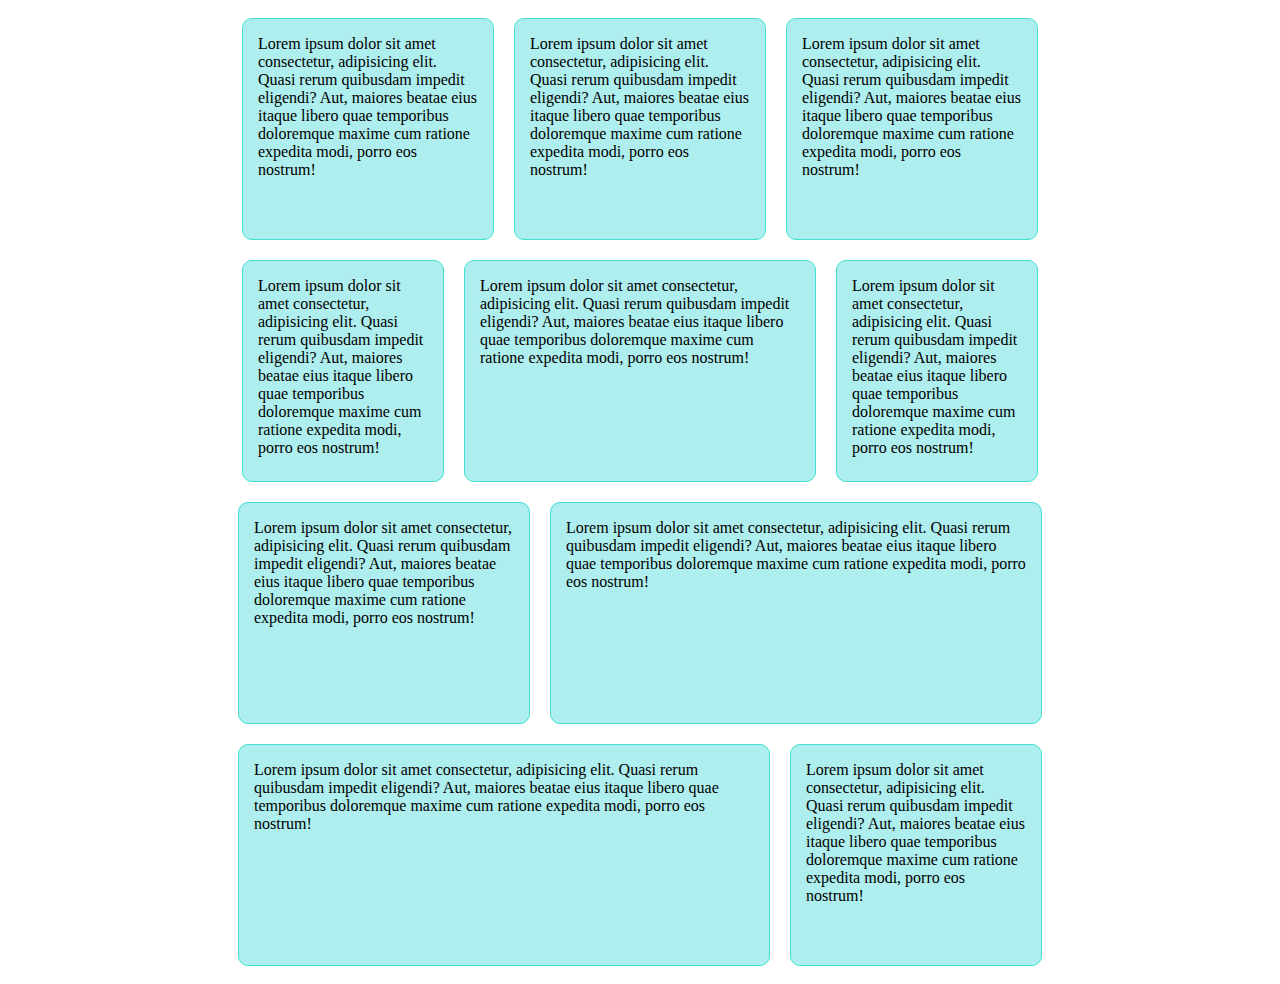
<file: Task1/index.html>
<!DOCTYPE html>
<html lang="en">
<head>
    <meta charset="UTF-8">
    <meta http-equiv="X-UA-Compatible" content="IE=edge">
    <meta name="viewport" content="width=device-width, initial-scale=1.0">
    <title>Task 1</title>
    <link rel="stylesheet" href="css/style.css">
</head>
<body>
    <div>
        <div class="each-row">
            <div class="all-boxes box-1">
                <p>Lorem ipsum dolor sit amet consectetur, adipisicing elit. Quasi rerum quibusdam impedit eligendi? Aut, maiores beatae eius itaque libero quae temporibus doloremque maxime cum ratione expedita modi, porro eos nostrum!</p>
            </div>
            <div class="all-boxes box-1">
                <p>Lorem ipsum dolor sit amet consectetur, adipisicing elit. Quasi rerum quibusdam impedit eligendi? Aut, maiores beatae eius itaque libero quae temporibus doloremque maxime cum ratione expedita modi, porro eos nostrum!</p>
            </div>
            <div class="all-boxes box-1">
                <p>Lorem ipsum dolor sit amet consectetur, adipisicing elit. Quasi rerum quibusdam impedit eligendi? Aut, maiores beatae eius itaque libero quae temporibus doloremque maxime cum ratione expedita modi, porro eos nostrum!</p>
            </div>
        </div><!-- each-row -->
        <div class="each-row">
            <div class="all-boxes box-2">
                <p>Lorem ipsum dolor sit amet consectetur, adipisicing elit. Quasi rerum quibusdam impedit eligendi? Aut, maiores beatae eius itaque libero quae temporibus doloremque maxime cum ratione expedita modi, porro eos nostrum!</p>
            </div>
            <div class="all-boxes box-3">
                <p>Lorem ipsum dolor sit amet consectetur, adipisicing elit. Quasi rerum quibusdam impedit eligendi? Aut, maiores beatae eius itaque libero quae temporibus doloremque maxime cum ratione expedita modi, porro eos nostrum!</p>
            </div>
            <div class="all-boxes box-2">
                <p>Lorem ipsum dolor sit amet consectetur, adipisicing elit. Quasi rerum quibusdam impedit eligendi? Aut, maiores beatae eius itaque libero quae temporibus doloremque maxime cum ratione expedita modi, porro eos nostrum!</p>
            </div>
        </div><!-- each-row -->
        <div class="each-row">
            <div class="all-boxes box-4">
                <p>Lorem ipsum dolor sit amet consectetur, adipisicing elit. Quasi rerum quibusdam impedit eligendi? Aut, maiores beatae eius itaque libero quae temporibus doloremque maxime cum ratione expedita modi, porro eos nostrum!</p>
            </div>
            <div class="all-boxes box-5">
                <p>Lorem ipsum dolor sit amet consectetur, adipisicing elit. Quasi rerum quibusdam impedit eligendi? Aut, maiores beatae eius itaque libero quae temporibus doloremque maxime cum ratione expedita modi, porro eos nostrum!</p>
            </div>
        </div><!-- each-row -->
        <div class="each-row">
            <div class="all-boxes box-6">
                <p>Lorem ipsum dolor sit amet consectetur, adipisicing elit. Quasi rerum quibusdam impedit eligendi? Aut, maiores beatae eius itaque libero quae temporibus doloremque maxime cum ratione expedita modi, porro eos nostrum!</p>
            </div>
            <div class="all-boxes box-7" >
                <p>Lorem ipsum dolor sit amet consectetur, adipisicing elit. Quasi rerum quibusdam impedit eligendi? Aut, maiores beatae eius itaque libero quae temporibus doloremque maxime cum ratione expedita modi, porro eos nostrum!</p>
            </div>
        </div><!-- each-row -->
    </div>
</body>
</html>
</file>
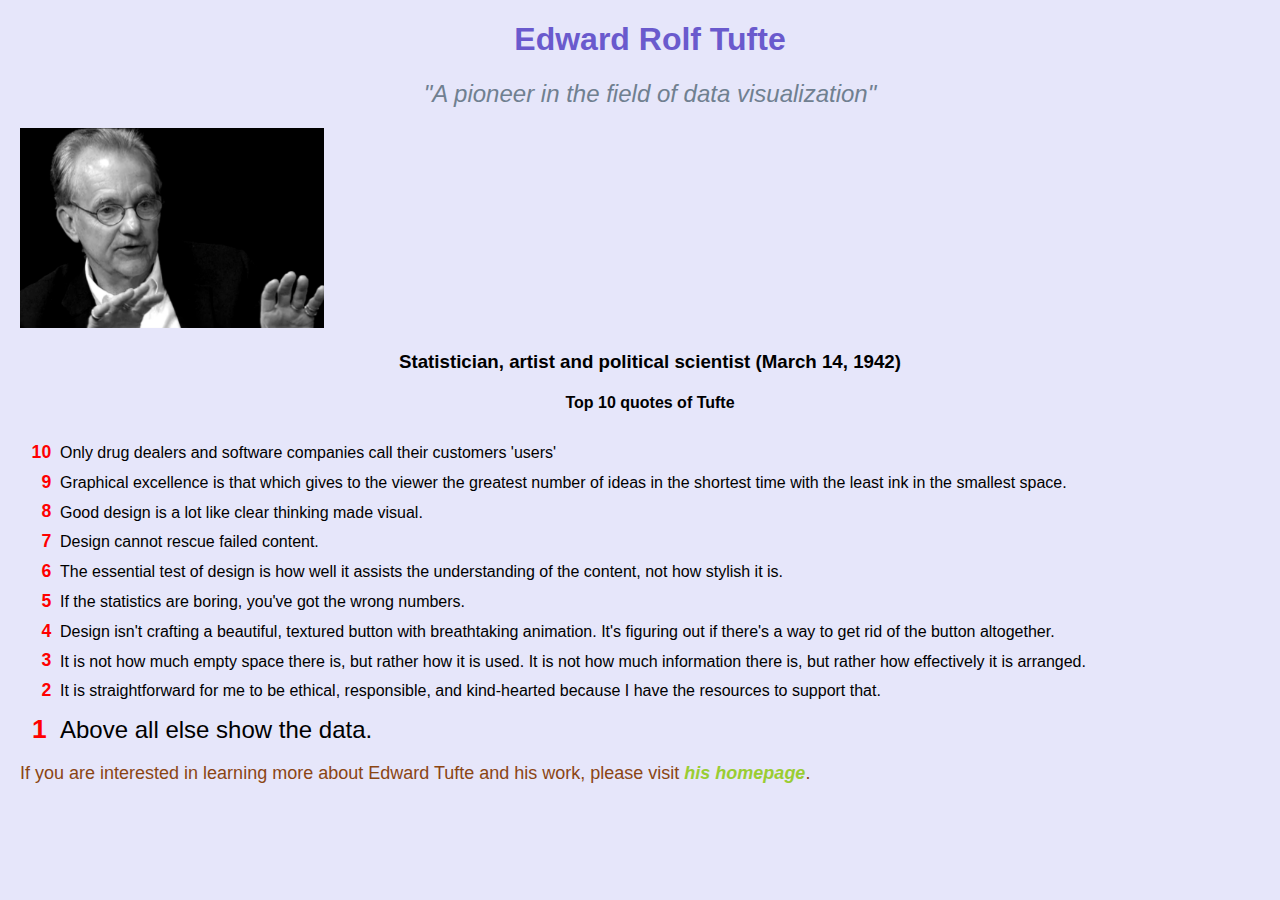
<file: Task2/index.html>
<!DOCTYPE html>
<html lang="en">
<head>
    <meta charset="UTF-8">
    <meta http-equiv="X-UA-Compatible" content="IE=edge">
    <meta name="viewport" content="width=device-width, initial-scale=1.0">
    <title>Task 2</title>
    <link rel="stylesheet" href="css/style.css">
</head>
<body>
    <div class="main-div">
        <div>
            <h1 class="centred-text">Edward Rolf Tufte</h1>
        </div>
        <div>
            <h2 class="centred-text">"A pioneer in the field of data visualization"</h2>
        </div>
        <div>
            <img src="img/tufte.png" alt="Edward Tufte" height="200px">
        </div>
        <div>
            <h3 class="centred-text">Statistician, artist and political scientist (March 14, 1942)</h3>
        </div>
        <div>
            <h4 class="centred-text">Top 10 quotes of Tufte</h4>
        </div>
        <div>
            <ol>
                <li>Only drug dealers and software companies call their customers 'users'</li>
                <li>Graphical excellence is that which gives to the viewer the greatest number of ideas in the shortest time with the least ink in the smallest space.</li>
                <li>Good design is a lot like clear thinking made visual.</li>
                <li>Design cannot rescue failed content.</li>
                <li>The essential test of design is how well it assists the understanding of the content, not how stylish it is.</li>
                <li>If the statistics are boring, you've got the wrong numbers.</li>
                <li>Design isn't crafting a beautiful, textured button with breathtaking animation. It's figuring out if there's a way to get rid of the button altogether.</li>
                <li>It is not how much empty space there is, but rather how it is used. It is not how much information there is, but rather how effectively it is arranged.</li>
                <li>It is straightforward for me to be ethical, responsible, and kind-hearted because I have the resources to support that.</li>
                <li class="special-quote">Above all else show the data.</li>
            </ol>
        </div>
        <div>
            <p>If you are interested in learning more about Edward Tufte and his work, please visit <a href="https://www.edwardtufte.com/tufte/">his homepage</a>.</p>
        </div>
    </div>
</body>
</html>
</file>
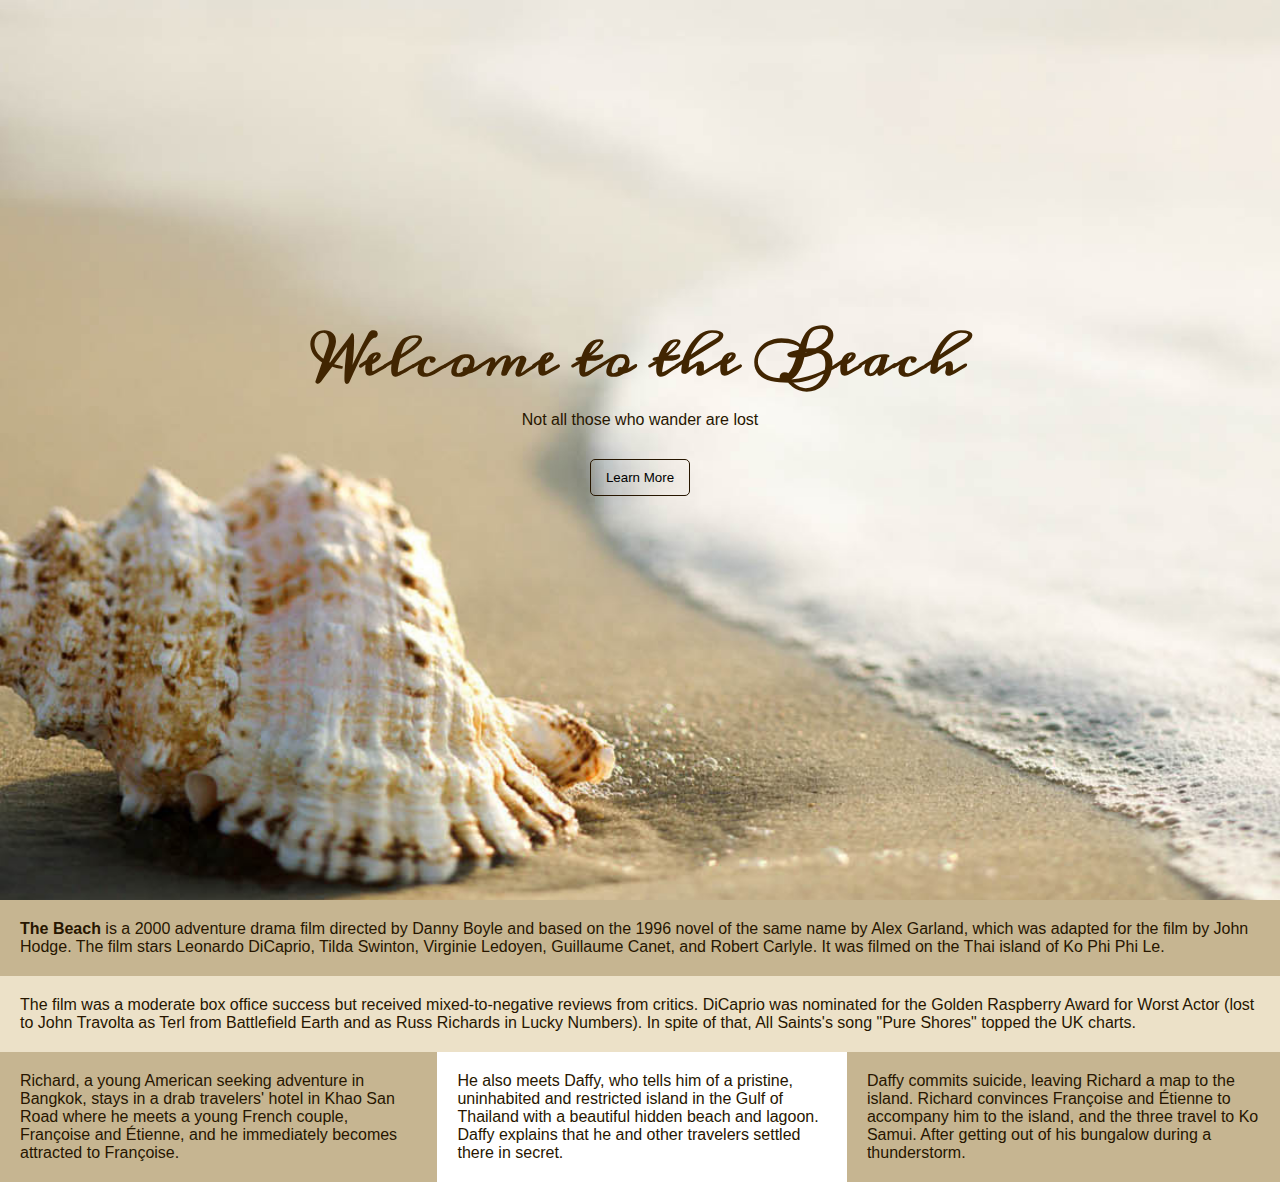
<file: Task3/index.html>
<!DOCTYPE html>
<html lang="en">

<head>
    <meta charset="UTF-8">
    <meta http-equiv="X-UA-Compatible" content="IE=edge">
    <meta name="viewport" content="width=device-width, initial-scale=1.0">
    <title>Task3</title>
    <link rel="preconnect" href="https://fonts.gstatic.com">
    <link rel="preconnect" href="https://fonts.gstatic.com">
    <link href="https://fonts.googleapis.com/css2?family=Meddon&display=swap" rel="stylesheet">
    <link rel="stylesheet" href="css/style.css">
</head>

<body>
    <div class="main-page-container">
        <h1>Welcome to the Beach</h1>
        <p>Not all those who wander are lost</p>
        <button onclick="window.location.href='https://en.wikipedia.org/wiki/The_Beach_(film)';">Learn More</button>
    </div>
    <div>
        <div>
            <p class="dark"><strong>The Beach</strong> is a 2000 adventure drama film directed by Danny Boyle and based
                on the 1996 novel
                of the same name by Alex Garland, which was adapted for the film by John Hodge. The film stars Leonardo
                DiCaprio, Tilda Swinton, Virginie Ledoyen, Guillaume Canet, and Robert Carlyle. It was filmed on the
                Thai island of Ko Phi Phi Le. </p>
            <p class="light">The film was a moderate box office success but received mixed-to-negative reviews from
                critics. DiCaprio was nominated for the Golden Raspberry Award for Worst Actor (lost to John Travolta as
                Terl from Battlefield Earth and as Russ Richards in Lucky Numbers). In spite of that, All Saints's song
                "Pure Shores" topped the UK charts. </p>
        </div>
        <div class="little-containers">
            <p class="dark">Richard, a young American seeking adventure in Bangkok, stays in a drab travelers' hotel in
                Khao San Road where he meets a young French couple, Françoise and Étienne, and he immediately becomes
                attracted to Françoise.</p>
            <p class="white">He also meets Daffy, who tells him of a pristine, uninhabited and restricted island in the
                Gulf of Thailand with a beautiful hidden beach and lagoon. Daffy explains that he and other travelers
                settled there in secret.</p>
            <p class="dark">Daffy commits suicide, leaving Richard a map to the island. Richard convinces Françoise and
                Étienne to accompany him to the island, and the three travel to Ko Samui. After getting out 
                of his bungalow during a thunderstorm.</p>
        </div>
    </div>
</body>

</html>
</file>
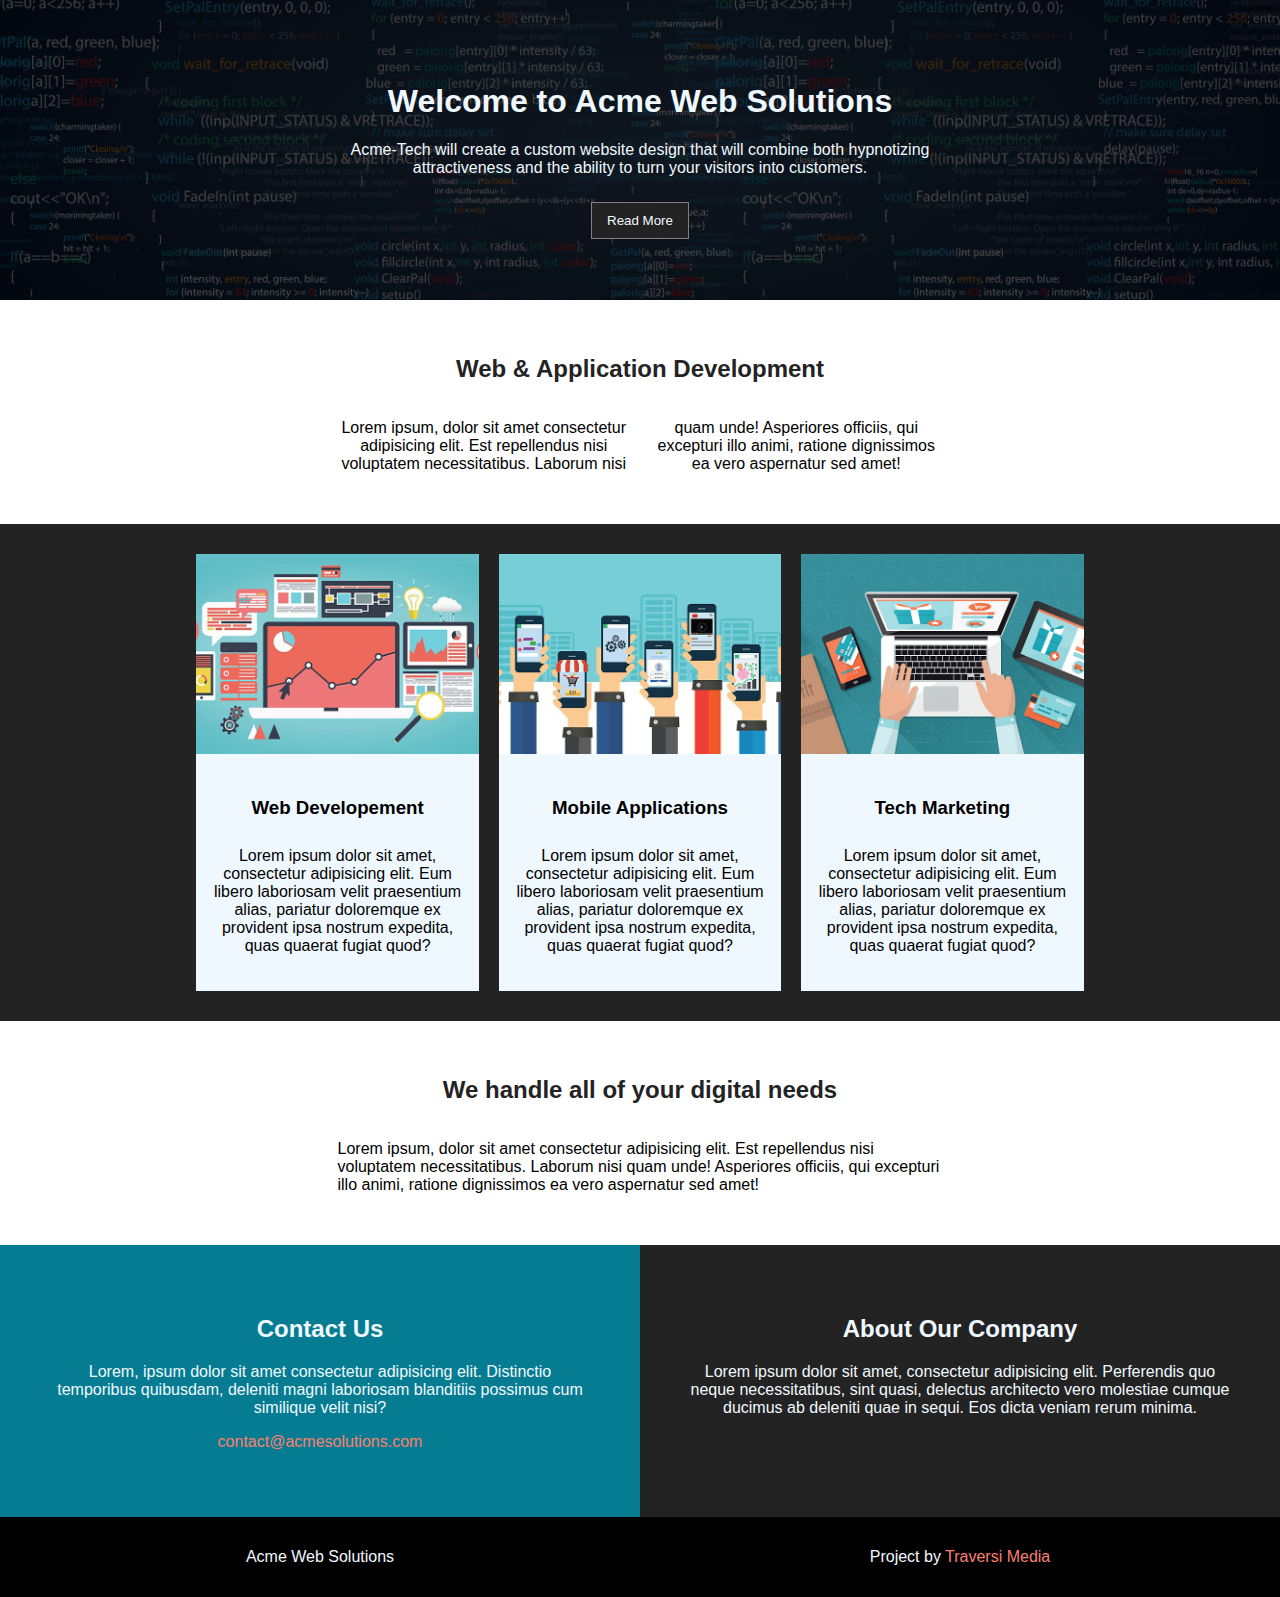
<file: Task4/index.html>
<!DOCTYPE html>
<html lang="en">

<head>
    <meta charset="UTF-8">
    <meta http-equiv="X-UA-Compatible" content="IE=edge">
    <meta name="viewport" content="width=device-width, initial-scale=1.0">
    <title>Task4</title>
    <link rel="stylesheet" href="css/style.css">
</head>

<body>
    <div class="overlay">
        <div class="header-container">
            <h1>Welcome to Acme Web Solutions</h1>
            <p class="header-text">Acme-Tech will create a custom website design that will combine both hypnotizing
                attractiveness and
                the ability to turn your visitors into customers.</p>
            <button href="#read-more">Read More</button>
        </div>
    </div>
    <div class="white-container">
        <h2>Web & Application Development</h2>
        <p class="columns2">
            Lorem ipsum, dolor sit amet consectetur adipisicing elit. Est repellendus nisi voluptatem necessitatibus.
            Laborum nisi quam unde! Asperiores officiis, qui excepturi illo animi, ratione dignissimos ea vero
            aspernatur sed amet!
        </p>
    </div>
    <div class="grey-container">
        <div class="little-boxes">
            <div class="little-img">
                <img src="img/web.jpg" alt="pic of web dev" height="200">
            </div>
            <div class="little-content">
                <h3>Web Developement</h3>
                <p>Lorem ipsum dolor sit amet, consectetur adipisicing elit. Eum libero laboriosam velit praesentium
                    alias,
                    pariatur doloremque ex provident ipsa nostrum expedita, quas quaerat fugiat quod?</p>
            </div>
        </div>
        <div class="little-boxes">
            <div class="little-img">
                <img src="img/mobile.jpg" alt="pic of mob app" height="200">
            </div>
            <div class="little-content">
                <h3>Mobile Applications</h3>
                <p>Lorem ipsum dolor sit amet, consectetur adipisicing elit. Eum libero laboriosam velit praesentium
                    alias,
                    pariatur doloremque ex provident ipsa nostrum expedita, quas quaerat fugiat quod?</p>
            </div>
        </div>
        <div class="little-boxes">
            <div class="little-img">
                <img src="img/tech.jpg" alt="pic of tech marceting" height="200">
            </div>
            <div class="little-content">
                <h3>Tech Marketing</h3>
                <p>Lorem ipsum dolor sit amet, consectetur adipisicing elit. Eum libero laboriosam velit praesentium
                    alias,
                    pariatur doloremque ex provident ipsa nostrum expedita, quas quaerat fugiat quod?</p>
            </div>
        </div>
    </div>
    <div class="white-container">
        <h2>We handle all of your digital needs</h2>
        <p class="columns1"> Lorem ipsum, dolor sit amet consectetur adipisicing elit. Est repellendus nisi voluptatem
            necessitatibus.
            Laborum nisi quam unde! Asperiores officiis, qui excepturi illo animi, ratione dignissimos ea vero
            aspernatur sed amet!
        </p>
    </div>
    <div class="contact-about">
        <div class="blue">
            <h2>Contact Us</h2>
            <p>Lorem, ipsum dolor sit amet consectetur adipisicing elit. Distinctio temporibus quibusdam, deleniti magni
                laboriosam blanditiis possimus cum similique velit nisi?</p>
            <p><a href="mailto:#">contact@acmesolutions.com</a></p>

        </div>
        <div class="grey">
            <h2>About Our Company</h2>
            <p>Lorem ipsum dolor sit amet, consectetur adipisicing elit. Perferendis quo neque necessitatibus, sint
                quasi,
                delectus architecto vero molestiae cumque ducimus ab deleniti quae in sequi. Eos dicta veniam rerum
                minima.
            </p>
        </div>
    </div>
    <div class="footer">
        <div class="black">
            <p>Acme Web Solutions</p>
        </div>
        <div class="black">
            <p>Project by <a href="#">Traversi Media</a></p>
        </div>
    </div>
</body>

</html>
</file>
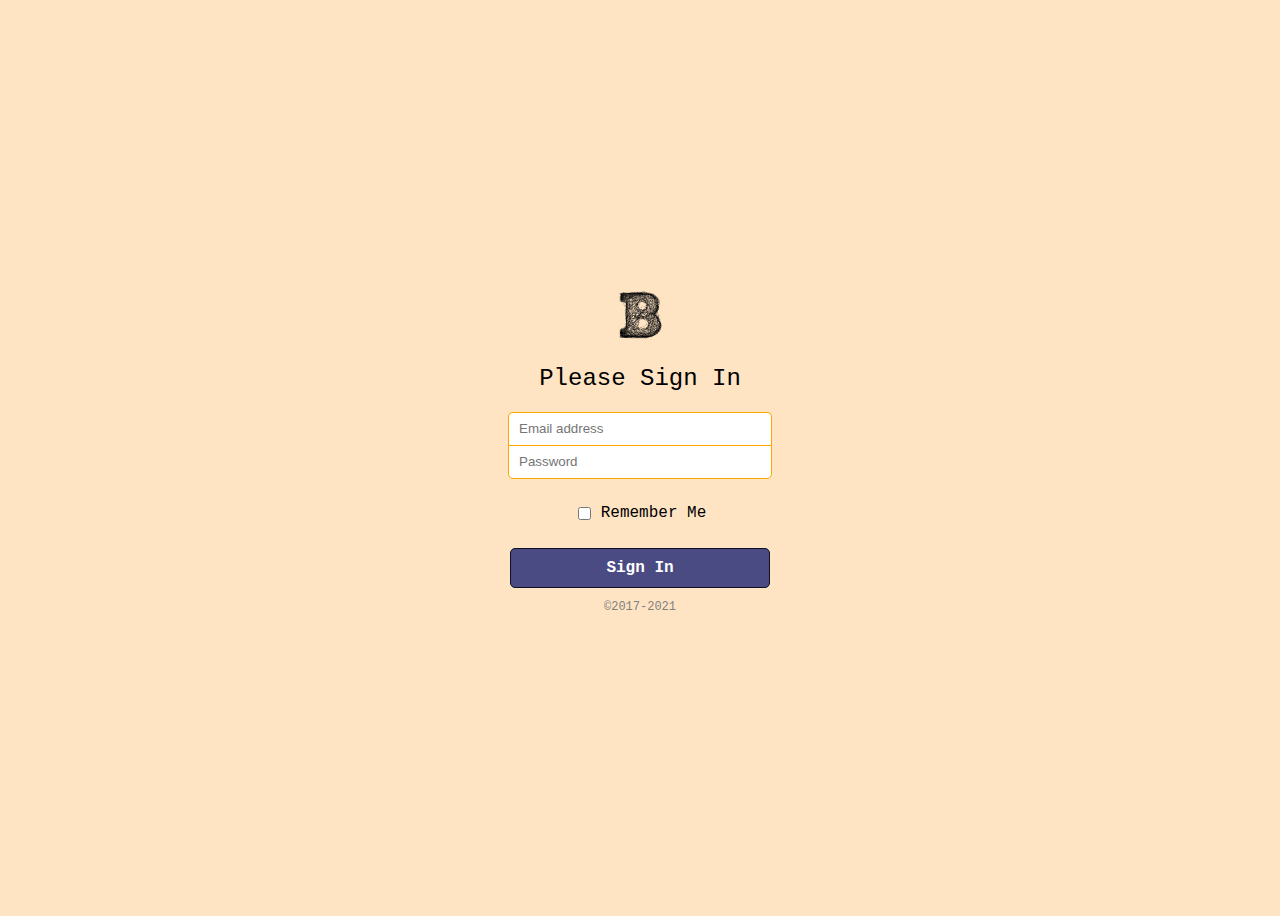
<file: Task5/index.html>
<!DOCTYPE html>
<html lang="en">

<head>
    <meta charset="UTF-8">
    <meta http-equiv="X-UA-Compatible" content="IE=edge">
    <meta name="viewport" content="width=device-width, initial-scale=1.0">
    <title>Task5</title>
    <link rel="stylesheet" href="css/style.css">
</head>

<body>
    <div class="container">
        <div>
            <img src="img/B.png" alt="Logo" height="50">
        </div>
        <h2>Please Sign In</h2>
        <div>
            <form action="" method="POST">
                <div class="input email">
                    <input type="email" name="email" id="email-field" placeholder="Email address">
                    <label for="email-field"></label>
                </div>
                <div class="input password">
                    <input type="password" name="password" id="password-field" placeholder="Password">
                    <label for="password-field"></label>
                </div>
                <div class="checkbox">
                    <input type="checkbox" name="checkbox" value="1" id="remember-me">
                    <label for="remember-me">Remember Me</label>
                </div>
                <div class="submit">
                    <input type="submit" name="submit" id="submit-button" value="Sign In">
                </div>
            </form>
        </div>
        <div>        
            <p>&#169;2017-2021</p>
        </div>
    </div>
</body>

</html>
</file>
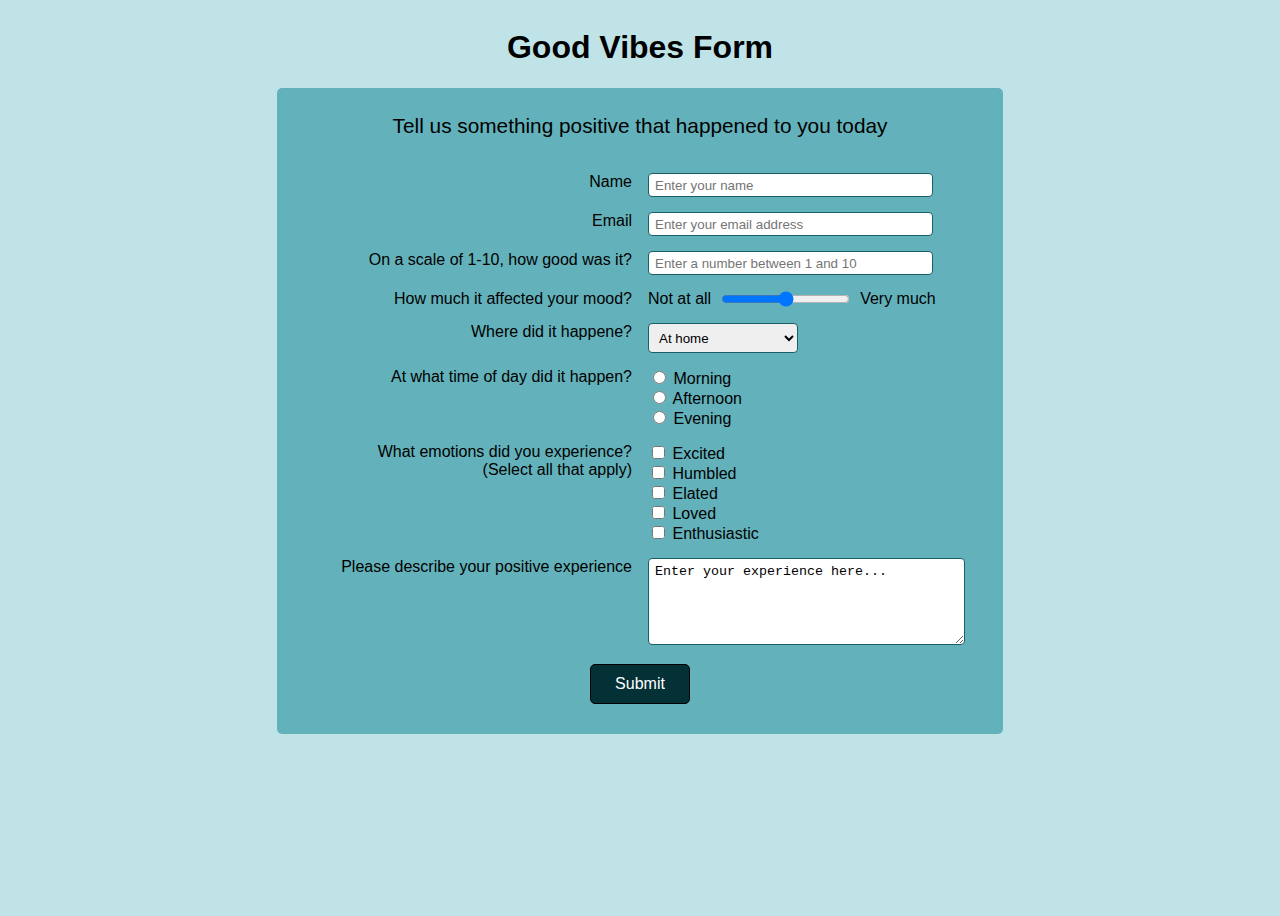
<file: Task6/index.html>
<!DOCTYPE html>
<html lang="en">

<head>
    <meta charset="UTF-8">
    <meta http-equiv="X-UA-Compatible" content="IE=edge">
    <meta name="viewport" content="width=device-width, initial-scale=1.0">
    <title>Task6</title>
    <link rel="stylesheet" href="css/style.css">
</head>

<body>
    <div class="main-container">
        <h1>Good Vibes Form</h1>
        <div class="inner-container">
            <p>Tell us something positive that happened to you today</p>
            <form action="" method="POST">
                <div class="row-container">
                    <div class="left">
                        <label for="name-field">Name</label>
                    </div>
                    <div class="right">
                        <input type="name" id="name-field" name="name" placeholder="Enter your name"
                            class="input-field">
                    </div>
                </div><!-- row-container -->
                <div class="row-container">
                    <div class="left">
                        <label for="email-field">Email</label>
                    </div>
                    <div class="right">
                        <input type="email" id="email-field" name="email" placeholder="Enter your email address"
                            class="input-field">
                    </div>
                </div><!-- row-container -->
                <div class="row-container">
                    <div class="left">
                        <label for="number-field">On a scale of 1-10, how good was it?</label>
                    </div>
                    <div class="right">
                        <input type="number" id="number-field" name="rate" min="1" max="10" step="1"
                            placeholder="Enter a number between 1 and 10" class="input-field">
                    </div>
                </div><!-- row-container -->
                <div class="row-container">
                    <div class="left">
                        <label for="range-field">How much it affected your mood?</label>
                    </div>
                    <div class="right">
                        <div class="range">
                            <div>Not at all</div>
                            <input type="range" id="range-field" name="affect" min="1" max="9" step="1">
                            <div>Very much</div>
                        </div>
                    </div>
                </div><!-- row-container -->
                <div class="row-container">
                    <div class="left">
                        <label for="list-field">Where did it happene?</label>
                    </div>
                    <div class="right">
                        <select id="list-field" name="place" class="input-field-type2">
                            <option value="home">At home</option>
                            <option value="school">At school</option>
                            <option value="garden">In the garden</option>
                            <option value="street">On the street</option>
                            <option value="else">Somewhere else</option>
                        </select>
                    </div>
                </div><!-- row-container -->
                <div class="row-container">
                    <div class="left">
                        <div>At what time of day did it happen?</div>
                    </div>
                    <div class="right">
                        <div>
                            <input type="radio" id="radio-field" name="daypart" value="mor">
                            <label for="radio-field">Morning</label>
                        </div>
                        <div>
                            <input type="radio" id="radio-field" name="daypart" value="aft">
                            <label for="radio-field">Afternoon</label>
                        </div>
                        <div>
                            <input type="radio" id="radio-field" name="daypart" value="eve">
                            <label for="radio-field">Evening</label>
                        </div>
                    </div>
                </div><!-- row-container -->
                <div class="row-container">
                    <div class="left">
                        <div>What emotions did you experience?</div>
                        <div>(Select all that apply)</div>
                    </div>
                    <div class="right">
                        <div>
                            <input type="checkbox" id="check-field" name="feel" value="exc">
                            <label for="check-field">Excited</label>
                        </div>
                        <div>
                            <input type="checkbox" id="check-field" name="feel" value="hum">
                            <label for="check-field">Humbled</label>
                        </div>
                        <div>
                            <input type="checkbox" id="check-field" name="feel" value="ela">
                            <label for="check-field">Elated</label>
                        </div>
                        <div>
                            <input type="checkbox" id="check-field" name="feel" value="lov">
                            <label for="check-field">Loved</label>
                        </div>
                        <div>
                            <input type="checkbox" id="check-field" name="feel" value="enth">
                            <label for="check-field">Enthusiastic</label>
                        </div>
                    </div>
                </div><!-- row-container -->
                <div class="row-container">
                    <div class="left">
                        <label for="textarea-field">Please describe your positive experience</label>
                    </div>
                    <div class="right">
                        <textarea id="textarea-field" rows="5" cols="36" name="text"
                            class="input-field-type3">Enter your experience here...</textarea>
                    </div>
                </div><!-- row-container -->
                <div class="last-row-container">
                    <input type="submit" value="Submit" class="submit">
                </div><!-- last-row-container -->
            </form>
        </div><!-- inner-container -->
    </div><!-- main-container -->
</body>

</html>
</file>
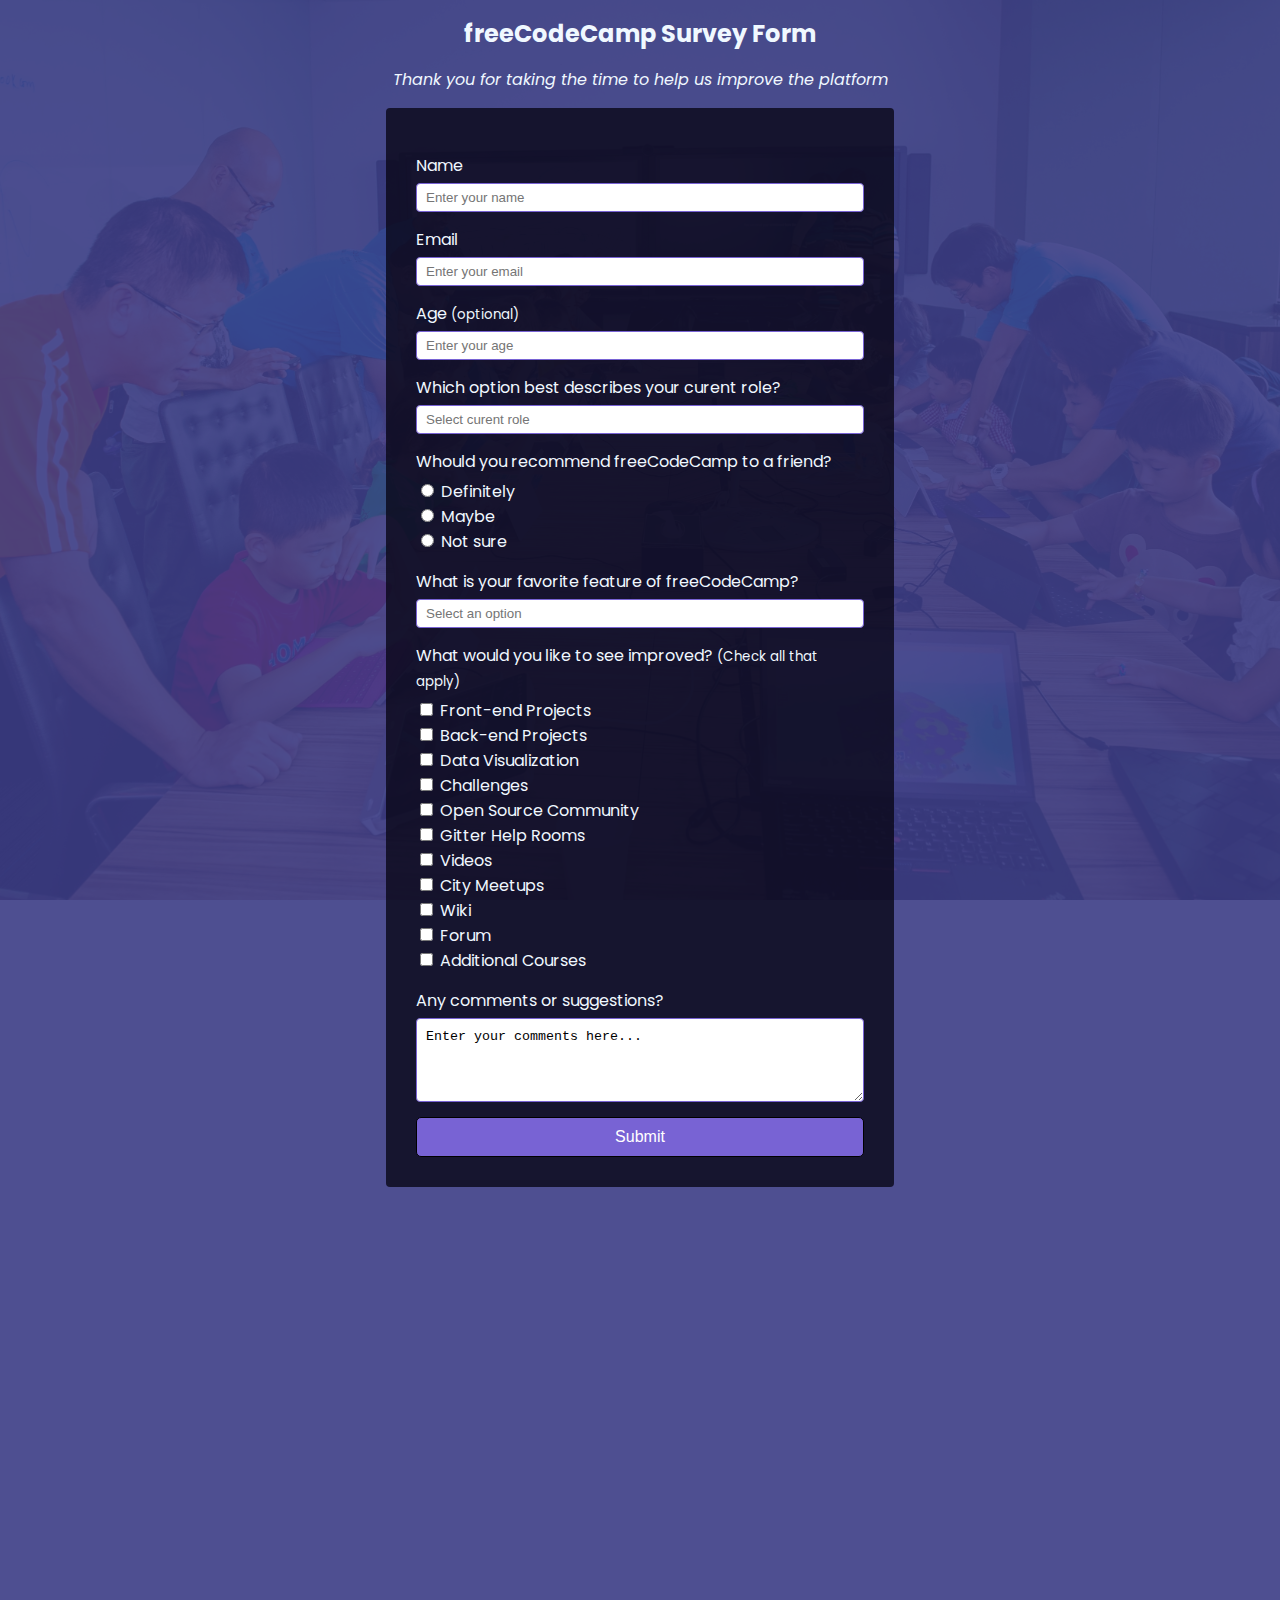
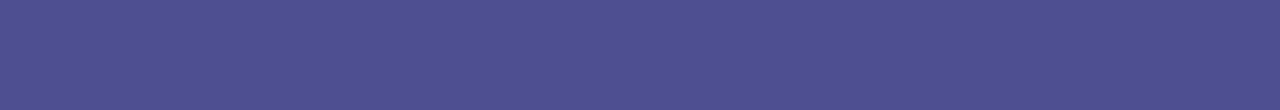
<file: Task7/index.html>
<!DOCTYPE html>
<html lang="en">

<head>
    <meta charset="UTF-8">
    <meta http-equiv="X-UA-Compatible" content="IE=edge">
    <meta name="viewport" content="width=device-width, initial-scale=1.0">
    <title>Task7</title>
    <link rel="preconnect" href="https://fonts.gstatic.com">
    <link href="https://fonts.googleapis.com/css2?family=Poppins:ital,wght@0,400;1,200&display=swap" rel="stylesheet">
    <link rel="stylesheet" href="css/style.css">
</head>

<body>
    <div class="overlay">
        <div class="bg-container">
            <div class="header-text">
                <h1>freeCodeCamp Survey Form</h1>
                <p><i>Thank you for taking the time to help us improve the platform</i></p>
            </div><!-- header-text -->
            <div class="form-container">
                <form action="" method="POST">
                    <div class="row">
                        <label for="name-field" class="label-padding">Name</label>
                        <input type="name" id="name-field" name="name" placeholder="Enter your name" class="input-field"
                            required>
                    </div><!-- row -->
                    <div class="row">
                        <label for="email-field" class="label-padding">Email</label>
                        <input type="email" id="email-field" name="email" placeholder="Enter your email"
                            class="input-field" required>
                    </div><!-- row -->
                    <div class="row">
                        <label for="age-field" class="label-padding">Age <small>(optional)</small></label>
                        <input type="number" id="age-field" name="age" placeholder="Enter your age" class="input-field">
                    </div><!-- row -->
                    <div class="row">
                        <label for="list-field" class="label-padding">Which option best describes your curent
                            role?</label>
                        <input type="text" list="role" id="list-field" name="role" placeholder="Select curent role"
                            class="input-field">
                        <datalist id="role">
                            <option value="Student">
                            <option value="Teacher">
                            <option value="Master">
                            <option value="Parent">
                            <option value="Other">
                        </datalist>
                    </div><!-- row -->
                    <div class="row">
                        <div class="label-padding">Whould you recommend freeCodeCamp to a friend?</div>
                        <div>
                            <input type="radio" id="radio-field" name="recommend" value="def">
                            <label for="radio-field">Definitely</label>
                        </div>
                        <div>
                            <input type="radio" id="radio-field" name="recommend" value="may">
                            <label for="radio-field">Maybe</label>
                        </div>
                        <div>
                            <input type="radio" id="radio-field" name="recommend" value="notsure">
                            <label for="radio-field">Not sure</label>
                        </div>
                    </div><!-- row -->
                    <div class="row">
                        <label for="list-feature" class="label-padding">What is your favorite feature of
                            freeCodeCamp?</label>
                        <input type="text" list="feature" id="list-feature" name="feature"
                            placeholder="Select an option" class="input-field">
                        <datalist id="feature">
                            <option value="Coding">
                            <option value="Networking">
                            <option value="Dinner">
                            <option value="Free time">
                            <option value="Other">
                        </datalist>
                    </div><!-- row -->
                    <div class="row">
                        <div class="label-padding">What would you like to see improved? <small>(Check all that
                                apply)</small></div>
                        <div>
                            <input type="checkbox" id="check-field" name="improve" value="front">
                            <label for="check-field">Front-end Projects</label>
                        </div>
                        <div>
                            <input type="checkbox" id="check-field" name="improve" value="back">
                            <label for="check-field">Back-end Projects</label>
                        </div>
                        <div>
                            <input type="checkbox" id="check-field" name="improve" value="vis">
                            <label for="check-field">Data Visualization</label>
                        </div>
                        <div>
                            <input type="checkbox" id="check-field" name="improve" value="chal">
                            <label for="check-field">Challenges</label>
                        </div>
                        <div>
                            <input type="checkbox" id="check-field" name="improve" value="open">
                            <label for="check-field">Open Source Community</label>
                        </div>
                        <div>
                            <input type="checkbox" id="check-field" name="improve" value="Git">
                            <label for="check-field">Gitter Help Rooms</label>
                        </div>
                        <div>
                            <input type="checkbox" id="check-field" name="improve" value="vid">
                            <label for="check-field">Videos</label>
                        </div>
                        <div>
                            <input type="checkbox" id="check-field" name="improve" value="meet">
                            <label for="check-field">City Meetups</label>
                        </div>
                        <div>
                            <input type="checkbox" id="check-field" name="improve" value="wiki">
                            <label for="check-field">Wiki</label>
                        </div>
                        <div>
                            <input type="checkbox" id="check-field" name="improve" value="for">
                            <label for="check-field">Forum</label>
                        </div>
                        <div>
                            <input type="checkbox" id="check-field" name="improve" value="add">
                            <label for="check-field">Additional Courses</label>
                        </div>
                    </div><!-- row -->
                    <div class="row">
                        <label for="textarea-field" class="label-padding">Any comments or suggestions?</label>
                        <textarea id="textarea-field" name="comments"
                            class="input-field">Enter your comments here...</textarea>
                    </div><!-- row -->
                    <!-- row -->
                    <div class="row">
                        <input type="submit" value="Submit" class="submit">
                    </div><!-- row -->
            </div>
            </form>
        </div><!-- form-container -->
    </div><!-- bg-container -->
    </div>
</body>

</html>
</file>
<file: Task1/css/style.css>
.each-row {
    display: flex;
    justify-content: center;  
}

.all-boxes {
    height: 220px;
    background-color: paleturquoise;
    margin: 10px;
    border: 1px solid turquoise;
    padding: 0 15px;
    border-radius: 10px; 
}

.box-1 {
    width: 220px; 
}

.box-2 {
    width: 170px;
}

.box-3 {
    width: 320px;
}

.box-4 {
    width: 260px;
}

.box-5 {
    width: 460px;
}

.box-6 {
    width: 500px;
}

.box-7 {
    width: 220px;
}
</file>
<file: Task2/css/style.css>
* {
    font-family: Arial, Helvetica, sans-serif;
}

body {
    background-color: lavender;
    margin: 0;
    padding: 0;
}   

.main-div {
    margin-left: 10px;
    padding-left: 10px;
}

.centred-text {
    display: flex;
    justify-content: center;
}

h1 {
    color: slateblue;
}

h2 {
    font-style: italic;
    color: slategrey;
    font-weight: lighter;
}

p {
    color: saddlebrown;
    font-size: 18px;
}

a {
    text-decoration: none;
    font-style: italic;
    color: yellowgreen;
    font-weight: bold;
}

a:hover {
    text-decoration: underline;
}

ol {
    list-style: none; 
    counter-reset: li 11;
}

li::before {
    content: counter(li); 
    color: red;
    font-weight: bold;
    font-size: 1.1em;
    display: inline-block; 
    width: 2em;
    margin-top: 0.5em;
    margin-left: -2.5em;
    margin-right: 0.5em; 
    text-align: right; 
    direction: rtl;
}

li {
    counter-increment: li -1;
}

.special-quote {
    font-size: 1.5em;
}
</file>
<file: Task3/css/style.css>
body {
    margin: 0;
    padding: 0;
}

.main-page-container {
    background-image: url(../img/SeaShell.jpg);
    background-size: cover; /* resizes the bg img to cover the entire container */
    background-position: center;
    height: 100vh; /* vertical height takes 100% of the screen */
    display: flex;
    flex-direction: column;
    align-items: center;
    justify-content: center;
}

h1 {
    font-family: 'Meddon', cursive;
    color: #412501;
    font-size: 50px;
    margin: 0;
}

p {
    font-family: Arial, Helvetica, sans-serif;
    color: #271600;
    margin: 0;
}

button {
    border-radius: 5px;
    border: 1px solid #271600;
    background-color: rgba(250, 235, 215, 0);
    margin-top: 30px;
    margin-bottom: 100px;
    padding: 10px 15px;
}

button:hover {
    cursor: pointer;
}

.dark {
    background-color: #c6b591;
    padding: 20px;
}

.light {
    background-color: #ece1c8;
    padding: 20px;
}

.white {
    padding: 20px;
}

.little-containers {
    display: flex;
}
</file>
<file: Task4/css/style.css>
body {
    margin: 0;
    padding: 0;
    font-family: Arial, Helvetica, sans-serif;
}

.header-container {
    background-image: url(../img/coding.png);
    background-size: cover;
    /* resizes the bg img to cover the entire container */
    background-position: center;
    height: 300px;
    display: flex;
    flex-direction: column;
    align-items: center;
    justify-content: center;
    color: aliceblue;
}

.overlay:before {
    content: " ";
    z-index: 1;
    display: block;
    position: absolute;
    height: 300px;
    width: 100%;
    background: rgba(0, 0, 0, 0.7);
}

.overlay * {
    z-index: 2;
    /* Makes elements display above overlay */
}

.header-text {
    text-align: center;
    margin: 0 0 25px;
    padding: 0 350px;
}

button {
    color: aliceblue;
    border: 1px solid grey;
    background-color: rgb(36, 35, 35);
    padding: 10px 15px;
}

h2 {
    color: rgb(36, 35, 35);
}

.white-container {
    display: flex;
    flex-direction: column;
    align-items: center;
    justify-content: center;
    margin: 35px;
}

.columns2 {
    columns: 2;
    column-gap: 20px;
    text-align: center;
    width: 50%;
}

.grey-container {
    background-color: rgb(36, 35, 35);
    display: flex;
    justify-content: center;
}

.little-boxes {
    background-color: aliceblue;
    flex-basis: 19%;
    margin: 30px 10px;
}

.little-img {
    text-align: center;
}

.little-content {
    padding: 10px;
    margin-bottom: 10px;
    text-align: center;
}

h3 {
    padding: 10px 0;
}

.columns1 {
    width: 50%;
}

.contact-about {
    display: flex;
    /* align-items: center; */
    justify-content: center;
    color: aliceblue;
    text-align: center;
}

.blue {
    background-color: rgb(5, 124, 145);
    flex-basis: 50%;
    padding: 50px;
}

.grey {
    background-color: rgb(36, 35, 35);
    flex-basis: 50%;
    padding: 50px;
}

.grey h2, .blue h2 {
    color: aliceblue;
}

.footer {
    display: flex;
    align-items: center;
    justify-content: center;
    color: aliceblue;
    text-align: center;
}

.black {
    background-color: black;
    flex-basis: 50%;
    padding: 15px;
}

a {
    text-decoration: none;
    color: salmon
}

a:hover {
    text-decoration-line: underline;
    color: rgb(241, 49, 28);
}
</file>
<file: Task5/css/style.css>
body {
    background-color: bisque;
    font-family: 'Courier New', Courier, monospace;
}

.container {
    display: flex;
    flex-direction: column;
    align-items: center;
    justify-content: center;
    height: 100vh;
}

h2 {
    font-weight: lighter;
}

#email-field {
    width: 250px;
    height: 30px;
    border-radius: 5px 5px 0 0;
    border: 1px solid orange;
    border-bottom: none;
    padding-left: 10px;
}

#password-field {
    width: 250px;
    height: 30px;
    border-radius: 0 0 5px 5px;
    border: 1px solid orange;
    padding-left: 10px;
}

.checkbox {
    display: flex;
    align-items: center;
    justify-content: center;
    margin: 25px;
}

#remember-me {
    margin-right: 10px;
}

.submit {
    display: flex;
    align-items: center;
    justify-content: center;
}

#submit-button {
    background-color: rgb(75, 75, 131);
    color: white;
    width: 260px;
    height: 40px;
    border-radius: 5px;
    border: 1px solid rgb(15, 15, 41);
}

p {
    color: grey;
    font-size: 0.75em;
}

[value="Sign In"] {
    font-size: 1em;
    font-weight: bolder;
    font-family: 'Courier New', Courier, monospace;
}
</file>
<file: Task6/css/style.css>
body {
    font-family: 'Gill Sans', 'Gill Sans MT', Calibri, 'Trebuchet MS', sans-serif;
    background-color: rgb(191, 227, 231);
}

.main-container {
    display: flex;
    flex-direction: column;
    height: 100vh;
    align-items: center;
}

.inner-container {
    background-color: rgb(99, 178, 187);
    border-radius: 5px;
    padding: 5px;
}

p {
    text-align: center;
    font-size: 1.3em;
}

.row-container {
    display: flex;
    justify-content: center;
}
.left {
    width: 350px;
    margin-top: 15px;
    padding-right: 8px;
    text-align: right;
}

.right {
    width: 350px;
    margin-top: 15px;
    padding-left: 8px;
}

.input-field {
    width: 275px;
    height: 20px;
    border-radius: 4px;
    border: 1px solid rgb(27, 95, 102);
    padding-left: 6px;
}

.input-field-type2 {
    width: 150px;
    height: 30px;
    border-radius: 4px;
    border: 1px solid rgb(27, 95, 102);
    padding-left: 6px;
}

.input-field-type3 {
    border-radius: 4px;
    border: 1px solid rgb(27, 95, 102);
    padding: 5px 6px;
}

.range {
    display: flex;
}

#range-field {
    margin: 0 10px;
}


.submit {
    align-self: center;
}

.last-row-container {
    display: flex;
    justify-content: center;
    margin: 15px 0 25px;
}

.submit {
    background-color: rgb(3, 49, 54);
    color: white;
    width: 100px;
    height: 40px;
    border-radius: 5px;
    border: 1px solid  rgb(0, 0, 0);
    font-size: 1em;
}

.submit:hover {
    cursor: pointer;
    background-color:  rgb(15, 75, 82);
}
</file>
<file: Task7/css/style.css>
body {
    margin: 0;
    padding: 0;
    font-family: 'Poppins', sans-serif;
}

.bg-container {
    background-image: url(../img/camp.jpg);
    background-size: cover;
    background-position: center;
    background-attachment: fixed;
    height: 190vh;
    display: flex;
    flex-direction: column;
    align-items: center;
    color: aliceblue;
}

.overlay:before {
    content: " ";
    z-index: 1;
    display: block;
    position: absolute;
    height: 190vh;
    width: 100%;
    background: rgba(59, 60, 133, 0.9);
    background-attachment: fixed;
    background-size: cover;
    background-position: center;
}

.overlay * {
    z-index: 2;
}

.header-text {
    text-align: center;
}

h1 {
    margin-bottom: 0;
    font-size: 1.5em;
    /* text-align: center; */
}

.form-container {
    width: 35%;
    /* margin-bottom: 80px; */
    padding: 30px;
    background-color: rgba(9, 6, 22, 0.8);
    border-radius: 4px;
}

.row {
    display: flex;
    flex-direction: column;
}

.label-padding {
    padding: 15px 0 5px;
}

.input-field {
    border-radius: 4px;
    border: 1px solid rgb(120, 99, 212);
    padding-left: 9px;
    height: 25px;
}

#textarea-field {
    height: 70px;
    padding-top: 10px;
}

.submit {
    background-color: rgb(120, 99, 212);
    color: white;
    /* width: 100px; */
    height: 40px;
    margin-top: 15px;
    border-radius: 5px;
    border: 1px solid rgb(0, 0, 0);
    font-size: 1em;
}

.submit:hover {
    cursor: pointer;
    background-color: rgb(158, 94, 10);
}
</file>
